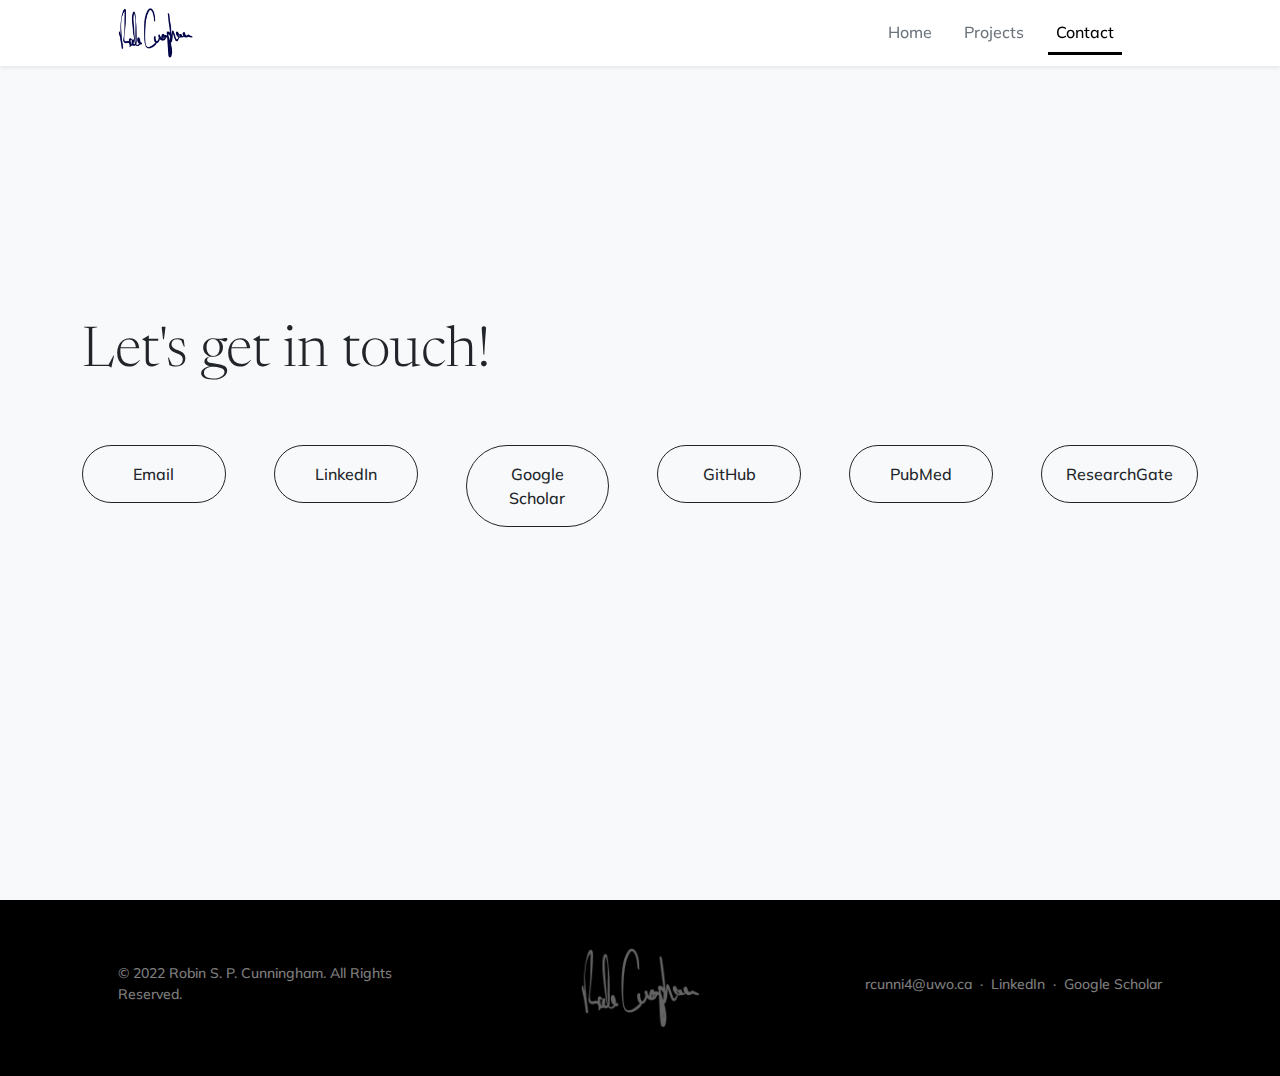
<file: contact/index.html>
<head>
    <meta charset="utf-8" />
    <meta name="viewport" content="width=device-width, initial-scale=1, shrink-to-fit=no" />
    <meta name="description" content="" />
    <meta name="author" content="" />
    <title>Robin Cunningham</title>
    <link rel="icon" type="image/x-icon" href="../assets/favicon.ico" />
    <!-- Bootstrap icons-->
    <link href="https://cdn.jsdelivr.net/npm/bootstrap-icons@1.5.0/font/bootstrap-icons.css" rel="stylesheet" />
    <!-- Google fonts-->
    <link rel="preconnect" href="https://fonts.gstatic.com" />
    <link href="https://fonts.googleapis.com/css2?family=Newsreader:ital,wght@0,600;1,600&amp;display=swap" rel="stylesheet" />
    <link href="https://fonts.googleapis.com/css2?family=Mulish:ital,wght@0,300;0,500;0,600;0,700;1,300;1,500;1,600;1,700&amp;display=swap" rel="stylesheet" />
    <link href="https://fonts.googleapis.com/css2?family=Kanit:ital,wght@0,400;1,400&amp;display=swap" rel="stylesheet" />
    <!-- Core theme CSS (includes Bootstrap)-->
    <link href="../css/styles.css" rel="stylesheet" />
</head>

<body id="page-top">
    <!-- Navigation-->
    <nav class="navbar navbar-expand-lg navbar-light fixed-top shadow-sm" id="mainNav">
        <div class="container px-5">
            <a class="" href="../"><img height="50" src="../assets/img/signature.jpeg"></a>
            <button class="navbar-toggler" type="button" data-bs-toggle="collapse" data-bs-target="#navbarResponsive" aria-controls="navbarResponsive" aria-expanded="false" aria-label="Toggle navigation">
                    Menu
                    <i class="bi-list"></i>
                </button>
            <div class="collapse navbar-collapse" id="navbarResponsive">
                <ul class="navbar-nav ms-auto me-4 my-3 my-lg-0">
                    <li class="nav-item"><a class="nav-link me-lg-3" href="../">Home</a></li>
                    <li class="nav-item"><a class="nav-link me-lg-3" href="../projects/">Projects</a></li>
                    <li class="nav-item"><a class="nav-link nav-current me-lg-3" href="">Contact</a></li>
                </ul>
            </div>
        </div>
    </nav>

    <section class="bg-light d-flex align-items-center min-vh-100">
        <div class="container">
            <div class="row gx-5">
                <h2 class="display-4 lh-1 mb-5">Let's get in touch!</h2>
                </p>
            </div>
            <div class="row gx-5">
                <div class="col-sm mb-5 text-start">
                    <a class="btn btn-outline-dark w-100 py-3 px-4 rounded-pill" href="mailto:rcunni4@uwo.ca" target="_blank">Email</a>
                </div>
                <div class="col-sm mb-5 text-start">
                    <a class="btn btn-outline-dark w-100 py-3 px-4 rounded-pill" href="https://www.linkedin.com/in/robin-sp-cunningham" target="_blank">LinkedIn</a>
                </div>
                <div class="col-sm mb-5 text-start">
                    <a class="btn btn-outline-dark w-100 py-3 px-4 rounded-pill" href="https://scholar.google.ca/citations?hl=en&pli=1&user=En3yTuoAAAAJ" target="_blank">Google Scholar</a>
                </div>
                <div class="col-sm mb-5 text-start">
                    <a class="btn btn-outline-dark w-100 py-3 px-4 rounded-pill" href="https://github.com/rspcunningham" target="_blank">GitHub</a>
                </div>
                <div class="col-sm mb-5 text-start">
                    <a class="btn btn-outline-dark w-100 py-3 px-4 rounded-pill" href="https://pubmed.ncbi.nlm.nih.gov/?term=Cunningham+RSP" target="_blank">PubMed</a>
                </div>
                <div class="col-sm mb-5 text-start">
                    <a class="btn btn-outline-dark w-100 py-3 px-4 rounded-pill" href="https://www.researchgate.net/profile/Robin-Cunningham-6" target="_blank">ResearchGate</a>
                </div>
            </div>
        </div>
    </section>

    <!-- Footer-->
    <footer class="bg-black py-5 ">
        <div class="container px-5 ">
            <div class="row">
                <div class="text-white-50 small col my-auto">
                    <div class="mb-2">&copy; 2022 Robin S. P. Cunningham. All Rights Reserved.</div>
                </div>
                <div class="align-middle text-white-50 text-center small col my-auto">
                    <img height="80" src="../assets/img/signature-light.png">
                </div>
                <div class="text-white-50 text-end small col my-auto">
                    <div class="mb-2 ">
                        <a href="mailto:rcunni4@uwo.ca">rcunni4@uwo.ca</a>
                        <span class="mx-1">·</span>
                        <a href="https://www.linkedin.com/in/robin-sp-cunningham" target="_blank" rel="noopener noreferrer">LinkedIn</a>
                        <span class="mx-1">·</span>
                        <a href="https://scholar.google.ca/citations?hl=en&pli=1&user=En3yTuoAAAAJ" target="_blank" rel="noopener noreferrer">Google Scholar</a>
                    </div>
                </div>
            </div>
        </div>
    </footer>

    <!-- Bootstrap core JS-->
    <script src="https://cdn.jsdelivr.net/npm/bootstrap@5.1.3/dist/js/bootstrap.bundle.min.js "></script>
    <!-- Core theme JS-->
    <script src="../js/scripts.js "></script>

</body>
</html>
</file>
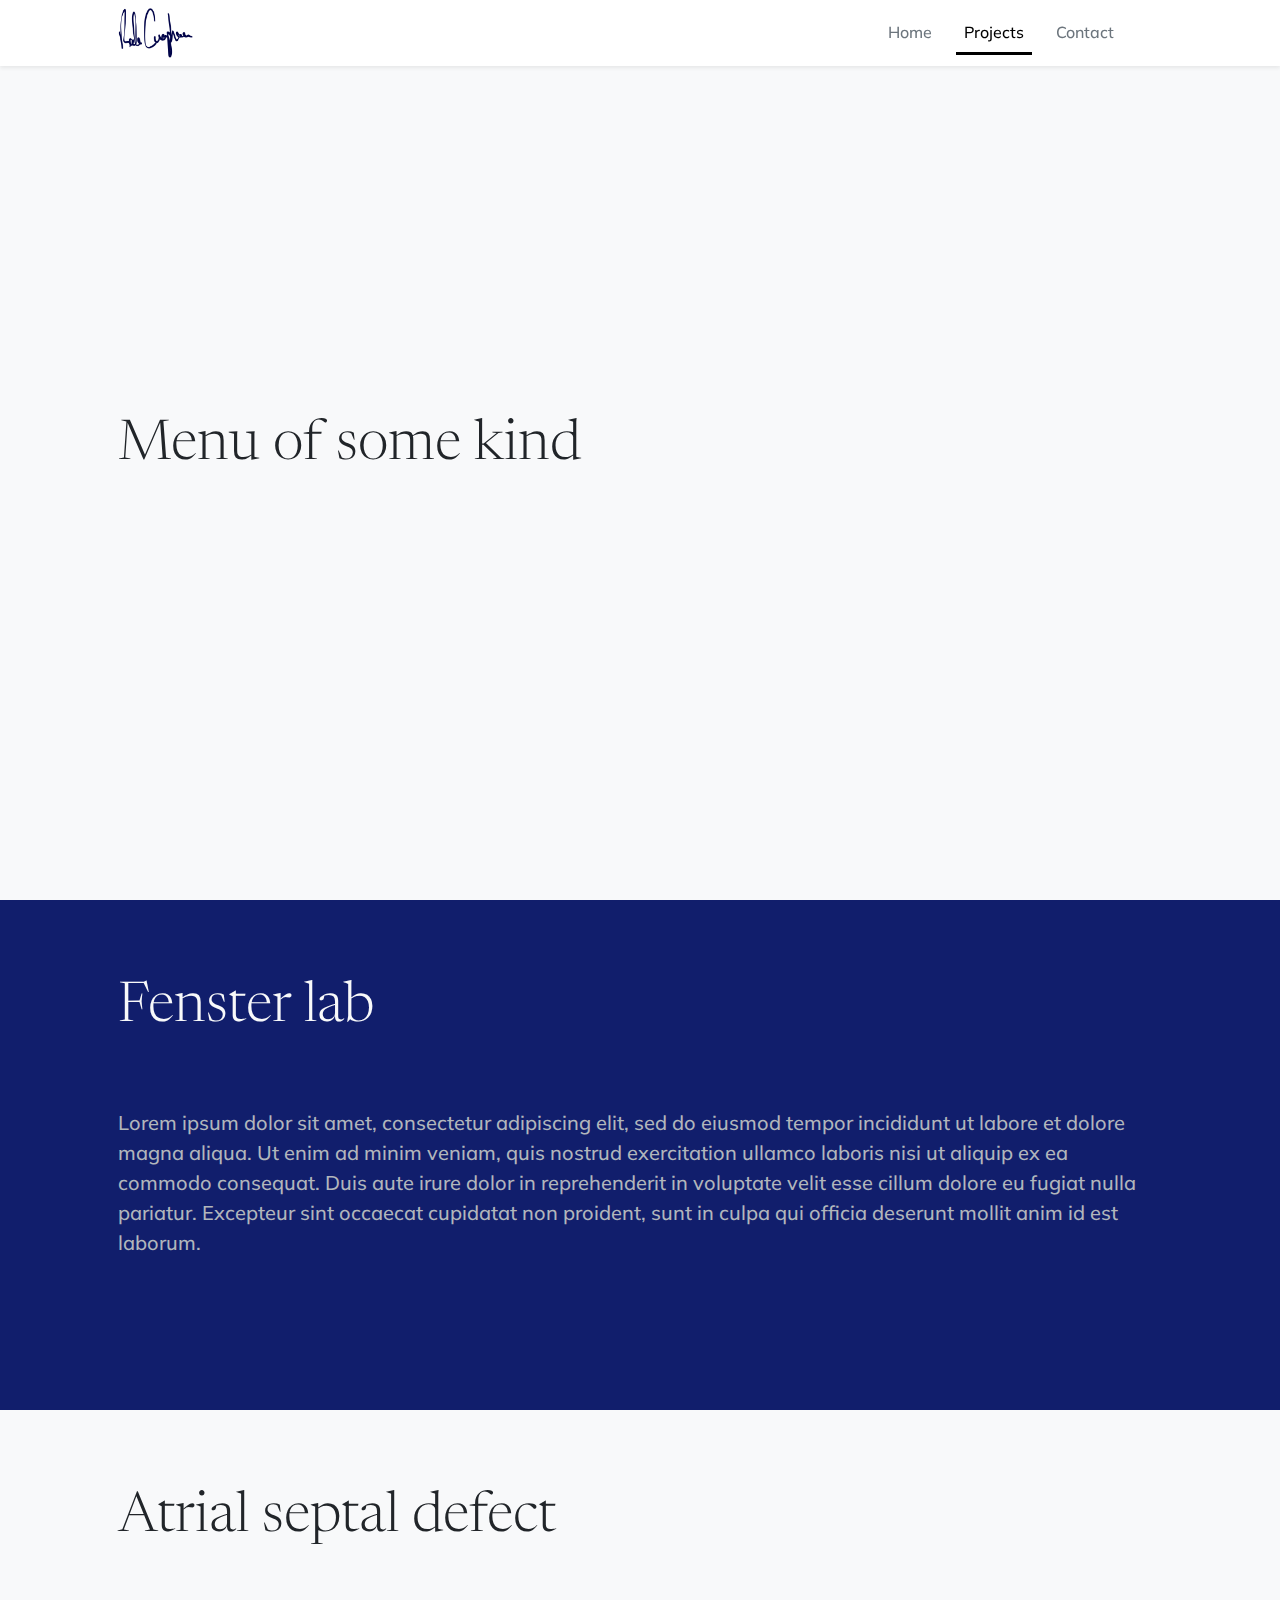
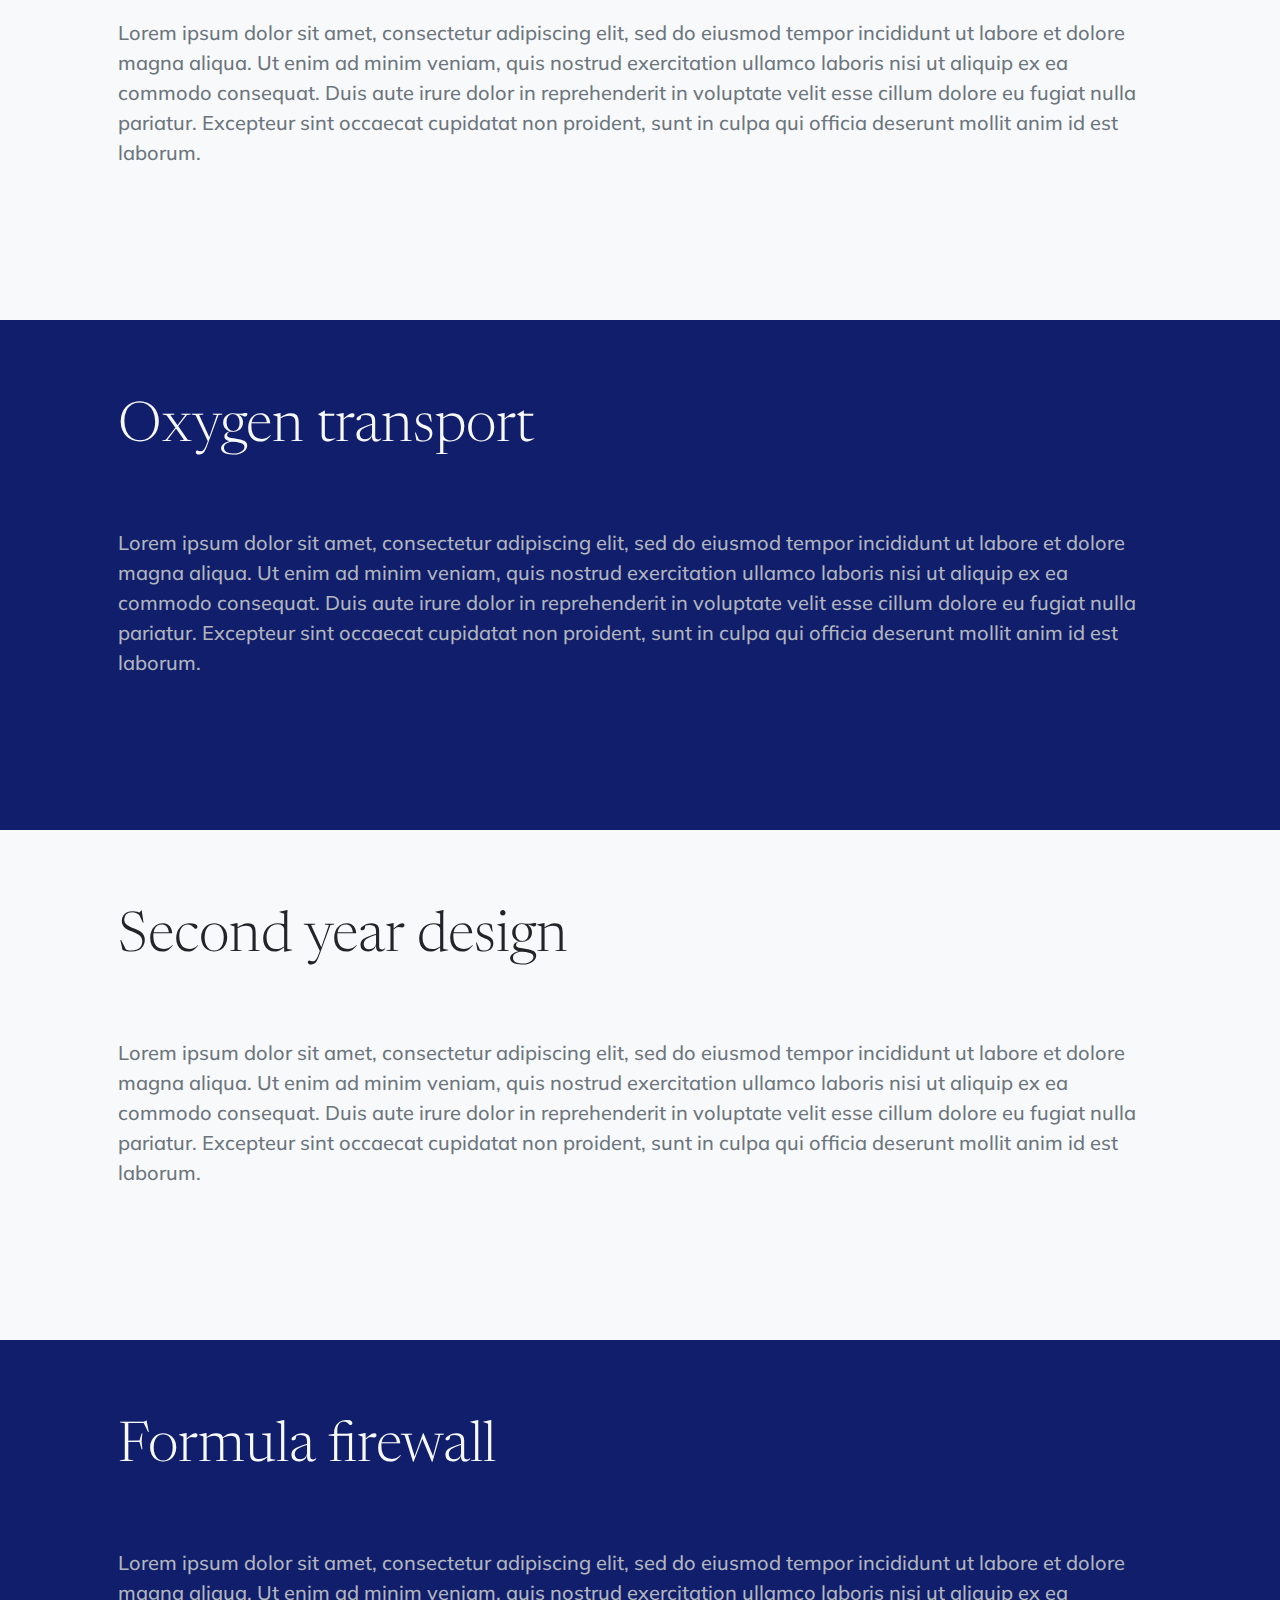
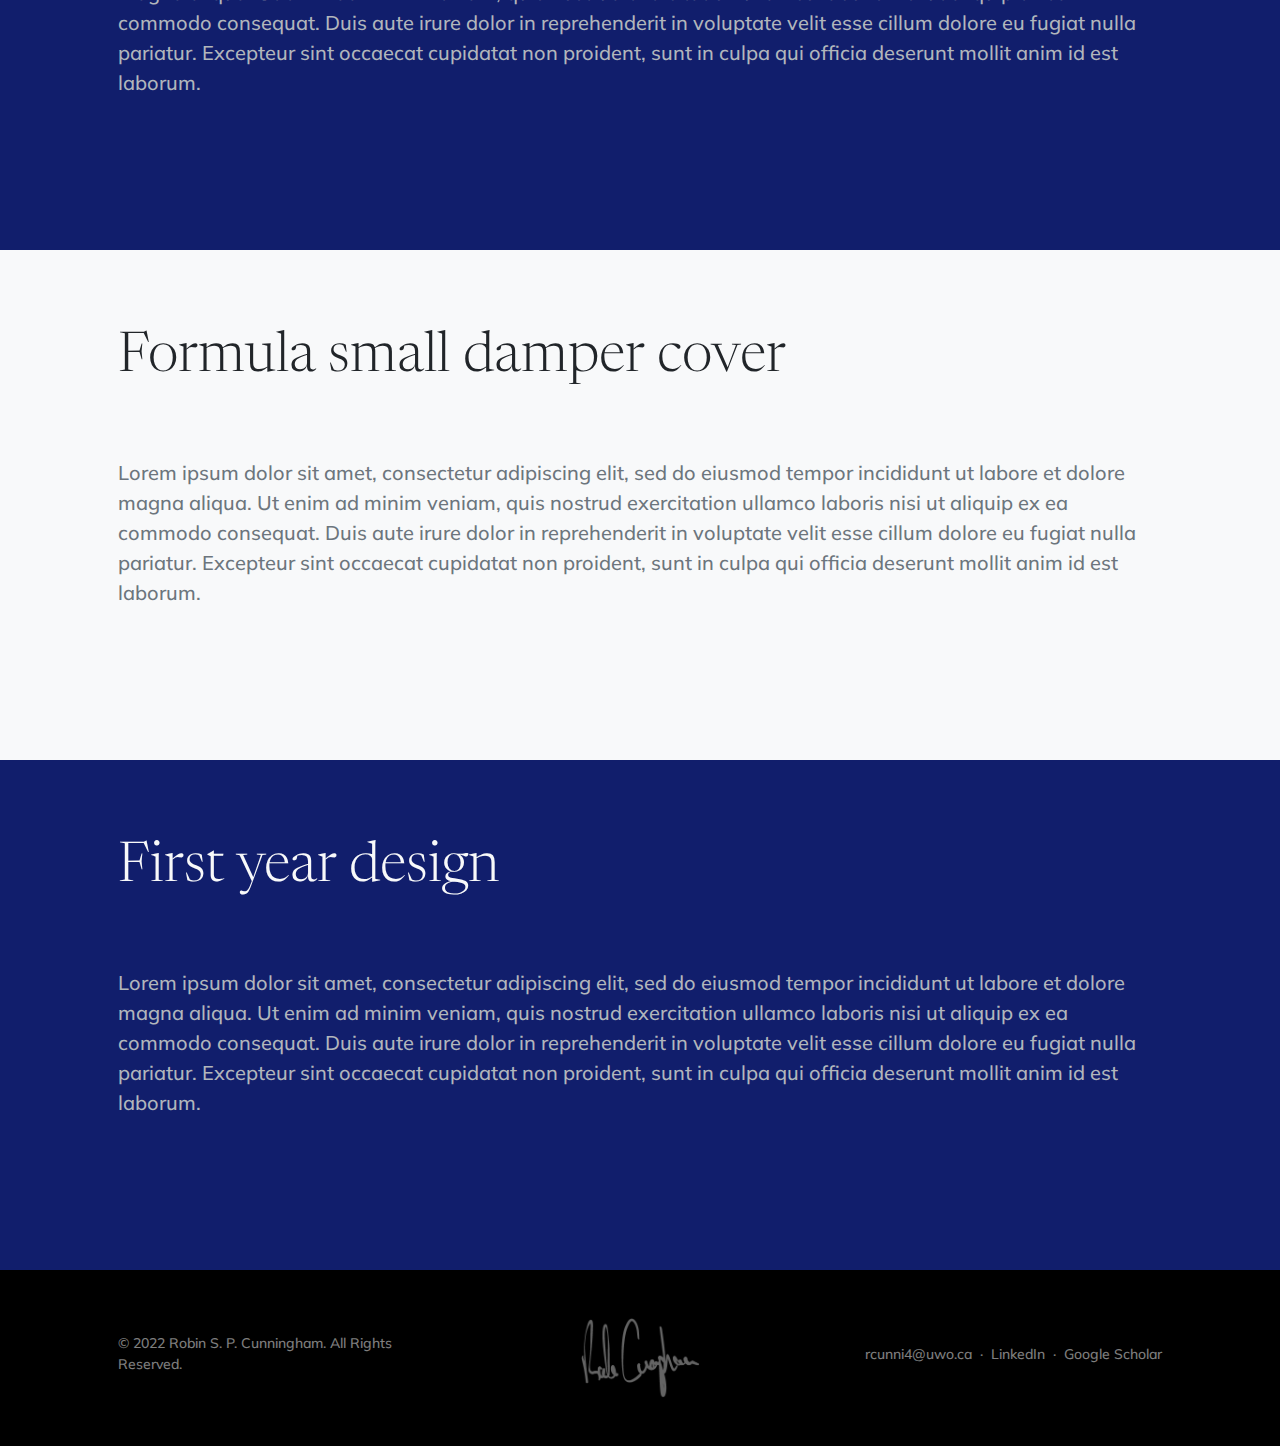
<file: projects/index.html>
<head>
    <meta charset="utf-8" />
    <meta name="viewport" content="width=device-width, initial-scale=1, shrink-to-fit=no" />
    <meta name="description" content="" />
    <meta name="author" content="" />
    <title>Robin Cunningham</title>
    <link rel="icon" type="image/x-icon" href="../assets/favicon.ico" />
    <!-- Bootstrap icons-->
    <link href="https://cdn.jsdelivr.net/npm/bootstrap-icons@1.5.0/font/bootstrap-icons.css" rel="stylesheet" />
    <!-- Google fonts-->
    <link rel="preconnect" href="https://fonts.gstatic.com" />
    <link href="https://fonts.googleapis.com/css2?family=Newsreader:ital,wght@0,600;1,600&amp;display=swap" rel="stylesheet" />
    <link href="https://fonts.googleapis.com/css2?family=Mulish:ital,wght@0,300;0,500;0,600;0,700;1,300;1,500;1,600;1,700&amp;display=swap" rel="stylesheet" />
    <link href="https://fonts.googleapis.com/css2?family=Kanit:ital,wght@0,400;1,400&amp;display=swap" rel="stylesheet" />
    <!-- Core theme CSS (includes Bootstrap)-->
    <link href="../css/styles.css" rel="stylesheet" />
</head>

<body id="page-top">
    <!-- Navigation-->
    <nav class="navbar navbar-expand-lg navbar-light fixed-top shadow-sm" id="mainNav">
        <div class="container px-5">
            <a class="" href="../"><img height="50" src="../assets/img/signature.jpeg"></a>
            <button class="navbar-toggler" type="button" data-bs-toggle="collapse" data-bs-target="#navbarResponsive" aria-controls="navbarResponsive" aria-expanded="false" aria-label="Toggle navigation">
                    Menu
                    <i class="bi-list"></i>
                </button>
            <div class="collapse navbar-collapse" id="navbarResponsive">
                <ul class="navbar-nav ms-auto me-4 my-3 my-lg-0">
                    <li class="nav-item"><a class="nav-link me-lg-3" href="../">Home</a></li>
                    <li class="nav-item"><a class="nav-link nav-current me-lg-3" href="">Projects</a></li>
                    <li class="nav-item"><a class="nav-link me-lg-3" href="../contact/">Contact</a></li>
                </ul>
            </div>
        </div>
    </nav>

    <header class="bg-light d-flex align-items-center min-vh-100">
        <div class="container px-5">
            <h2 class="display-4 lh-1">Menu of some kind</h2>
        </div>
    </header>

    <!-- Project 7 -->

    <section id="proj-7" class="bg-primary text-light">
        <div class="container px-5">
            <div class="row gx-5 mb-5">
                <h2 class="display-4 lh-1 mb-4 ">Fenster lab</h2>
            </div>
            <div class="row gx-5 mb-5">
                <p class="lead fw-normal text-muted mb-4">Lorem ipsum dolor sit amet, consectetur adipiscing elit, sed do eiusmod tempor incididunt ut labore et dolore magna aliqua. Ut enim ad minim veniam, quis nostrud exercitation ullamco laboris nisi ut aliquip ex ea commodo consequat. Duis aute irure dolor in reprehenderit in voluptate velit esse cillum dolore eu fugiat nulla pariatur. Excepteur sint occaecat cupidatat non proident, sunt in culpa qui officia deserunt mollit anim id est laborum.</p>
            </div>
        </div>
    </section>

    <!-- Project 6 -->

    <section id="proj-6" class="bg-light text-dark">
        <div class="container px-5">
            <div class="row gx-5 mb-5">
                <h2 class="display-4 lh-1 mb-4 ">Atrial septal defect</h2>
            </div>
            <div class="row gx-5 mb-5">
                <p class="lead fw-normal text-muted mb-4">Lorem ipsum dolor sit amet, consectetur adipiscing elit, sed do eiusmod tempor incididunt ut labore et dolore magna aliqua. Ut enim ad minim veniam, quis nostrud exercitation ullamco laboris nisi ut aliquip ex ea commodo consequat. Duis aute irure dolor in reprehenderit in voluptate velit esse cillum dolore eu fugiat nulla pariatur. Excepteur sint occaecat cupidatat non proident, sunt in culpa qui officia deserunt mollit anim id est laborum.</p>
            </div>
        </div>
    </section>

    <!-- Project 5 -->

    <section id="proj-5" class="bg-primary text-light">
        <div class="container px-5">
            <div class="row gx-5 mb-5">
                <h2 class="display-4 lh-1 mb-4 ">Oxygen transport</h2>
            </div>
            <div class="row gx-5 mb-5">
                <p class="lead fw-normal text-muted mb-4">Lorem ipsum dolor sit amet, consectetur adipiscing elit, sed do eiusmod tempor incididunt ut labore et dolore magna aliqua. Ut enim ad minim veniam, quis nostrud exercitation ullamco laboris nisi ut aliquip ex ea commodo consequat. Duis aute irure dolor in reprehenderit in voluptate velit esse cillum dolore eu fugiat nulla pariatur. Excepteur sint occaecat cupidatat non proident, sunt in culpa qui officia deserunt mollit anim id est laborum.</p>
            </div>
        </div>
    </section>

    <!-- Project 4 -->

    <section id="proj-4" class="bg-light text-dark">
        <div class="container px-5">
            <div class="row gx-5 mb-5">
                <h2 class="display-4 lh-1 mb-4 ">Second year design</h2>
            </div>
            <div class="row gx-5 mb-5">
                <p class="lead fw-normal text-muted mb-4">Lorem ipsum dolor sit amet, consectetur adipiscing elit, sed do eiusmod tempor incididunt ut labore et dolore magna aliqua. Ut enim ad minim veniam, quis nostrud exercitation ullamco laboris nisi ut aliquip ex ea commodo consequat. Duis aute irure dolor in reprehenderit in voluptate velit esse cillum dolore eu fugiat nulla pariatur. Excepteur sint occaecat cupidatat non proident, sunt in culpa qui officia deserunt mollit anim id est laborum.</p>
            </div>
        </div>
    </section>

    <!-- Project 3 -->

    <section id="proj-3" class="bg-primary text-light">
        <div class="container px-5">
            <div class="row gx-5 mb-5">
                <h2 class="display-4 lh-1 mb-4 ">Formula firewall</h2>
            </div>
            <div class="row gx-5 mb-5">
                <p class="lead fw-normal text-muted mb-4">Lorem ipsum dolor sit amet, consectetur adipiscing elit, sed do eiusmod tempor incididunt ut labore et dolore magna aliqua. Ut enim ad minim veniam, quis nostrud exercitation ullamco laboris nisi ut aliquip ex ea commodo consequat. Duis aute irure dolor in reprehenderit in voluptate velit esse cillum dolore eu fugiat nulla pariatur. Excepteur sint occaecat cupidatat non proident, sunt in culpa qui officia deserunt mollit anim id est laborum.</p>
            </div>
        </div>
    </section>

     <!-- Project 2 -->

     <section id="proj-2" class="bg-light text-dark">
        <div class="container px-5">
            <div class="row gx-5 mb-5">
                <h2 class="display-4 lh-1 mb-4 ">Formula small damper cover</h2>
            </div>
            <div class="row gx-5 mb-5">
                <p class="lead fw-normal text-muted mb-4">Lorem ipsum dolor sit amet, consectetur adipiscing elit, sed do eiusmod tempor incididunt ut labore et dolore magna aliqua. Ut enim ad minim veniam, quis nostrud exercitation ullamco laboris nisi ut aliquip ex ea commodo consequat. Duis aute irure dolor in reprehenderit in voluptate velit esse cillum dolore eu fugiat nulla pariatur. Excepteur sint occaecat cupidatat non proident, sunt in culpa qui officia deserunt mollit anim id est laborum.</p>
            </div>
        </div>
    </section>

    <!-- Project 1 -->

    <section id="proj-1" class="bg-primary text-light">
        <div class="container px-5">
            <div class="row gx-5 mb-5">
                <h2 class="display-4 lh-1 mb-4 ">First year design</h2>
            </div>
            <div class="row gx-5 mb-5">
                <p class="lead fw-normal text-muted mb-4">Lorem ipsum dolor sit amet, consectetur adipiscing elit, sed do eiusmod tempor incididunt ut labore et dolore magna aliqua. Ut enim ad minim veniam, quis nostrud exercitation ullamco laboris nisi ut aliquip ex ea commodo consequat. Duis aute irure dolor in reprehenderit in voluptate velit esse cillum dolore eu fugiat nulla pariatur. Excepteur sint occaecat cupidatat non proident, sunt in culpa qui officia deserunt mollit anim id est laborum.</p>
            </div>
        </div>
    </section>

    <!-- Footer-->
    <footer class="bg-black py-5 ">
        <div class="container px-5 ">
            <div class="row">
                <div class="text-white-50 small col my-auto">
                    <div class="mb-2">&copy; 2022 Robin S. P. Cunningham. All Rights Reserved.</div>
                </div>
                <div class="align-middle text-white-50 text-center small col my-auto">
                    <img height="80" src="../assets/img/signature-light.png">
                </div>
                <div class="text-white-50 text-end small col my-auto">
                    <div class="mb-2 ">
                        <a href="mailto:rcunni4@uwo.ca">rcunni4@uwo.ca</a>
                        <span class="mx-1">·</span>
                        <a href="https://www.linkedin.com/in/robin-sp-cunningham" target="_blank" rel="noopener noreferrer">LinkedIn</a>
                        <span class="mx-1">·</span>
                        <a href="https://scholar.google.ca/citations?hl=en&pli=1&user=En3yTuoAAAAJ" target="_blank" rel="noopener noreferrer">Google Scholar</a>
                    </div>
                </div>
            </div>
        </div>
    </footer>

    <!-- Bootstrap core JS-->
    <script src="https://cdn.jsdelivr.net/npm/bootstrap@5.1.3/dist/js/bootstrap.bundle.min.js "></script>
    <!-- Core theme JS-->
    <script src="../js/scripts.js "></script>

</body>
</html>
</file>
